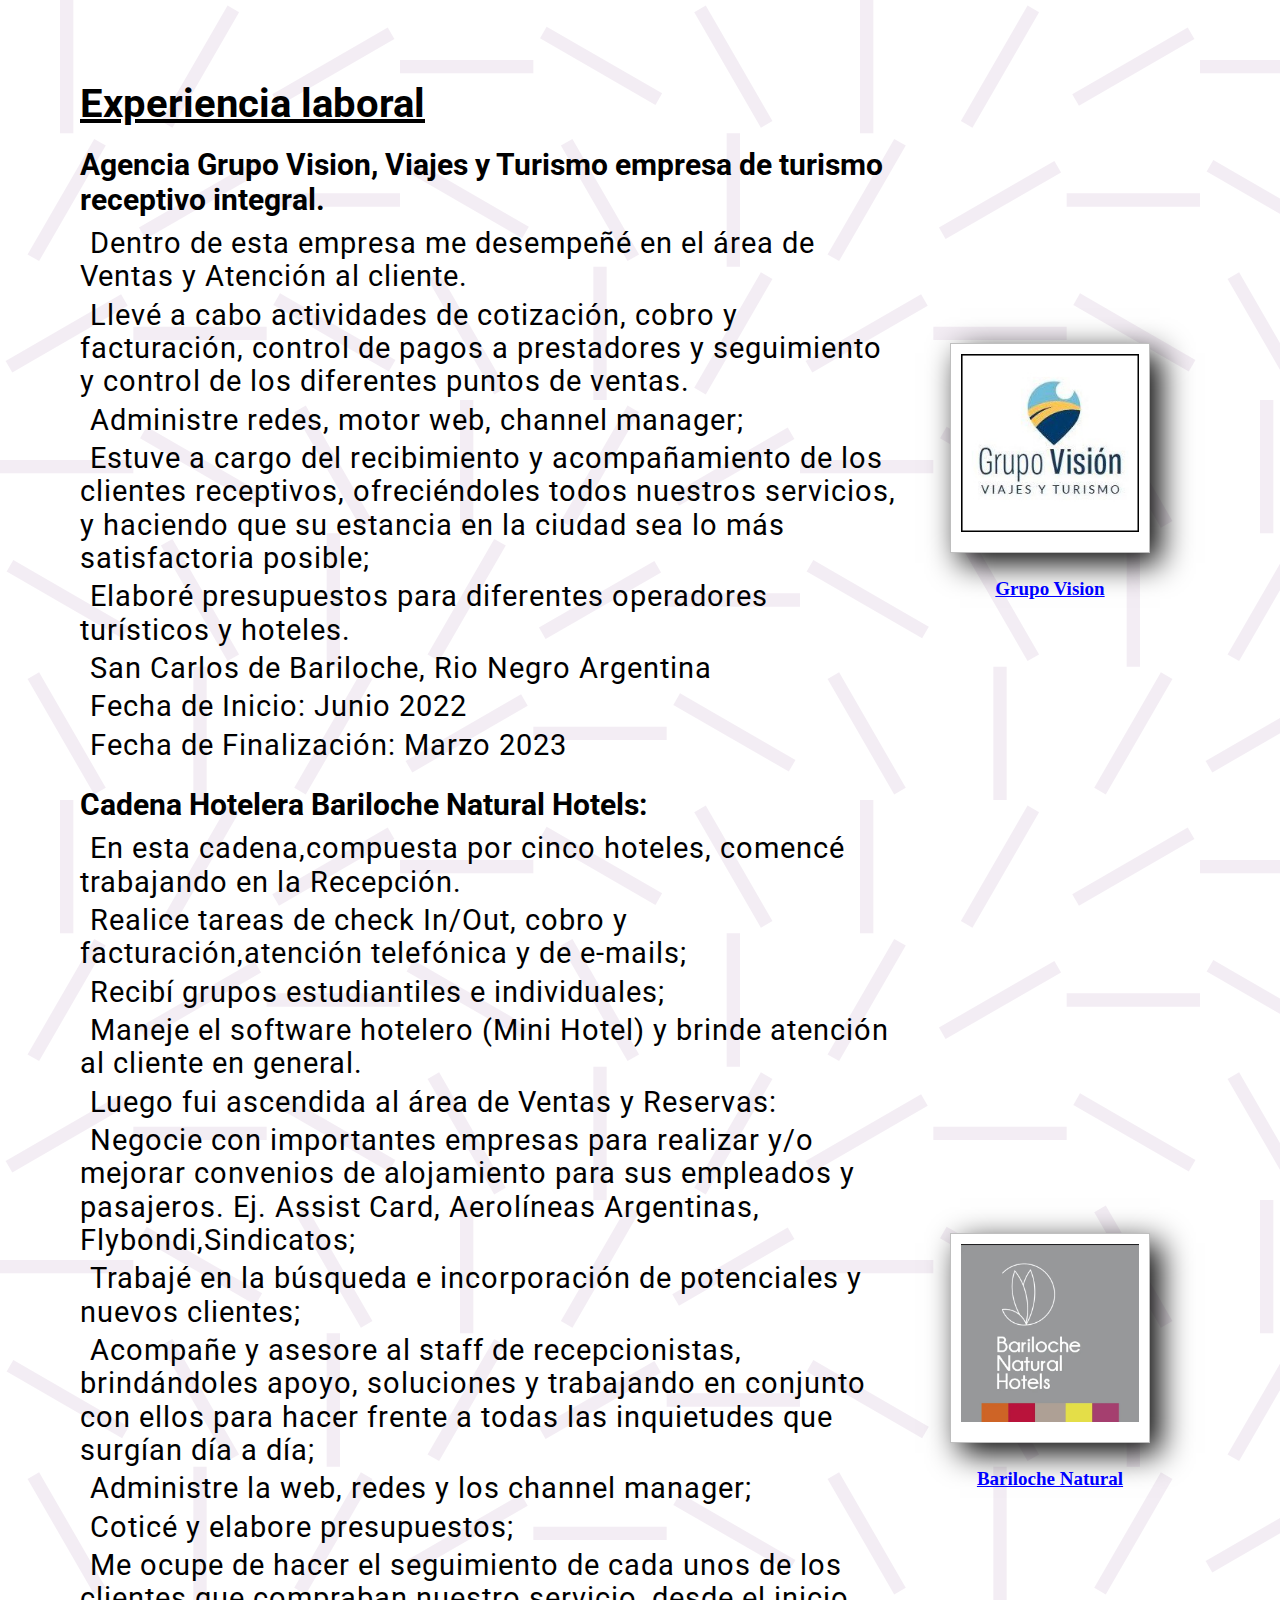
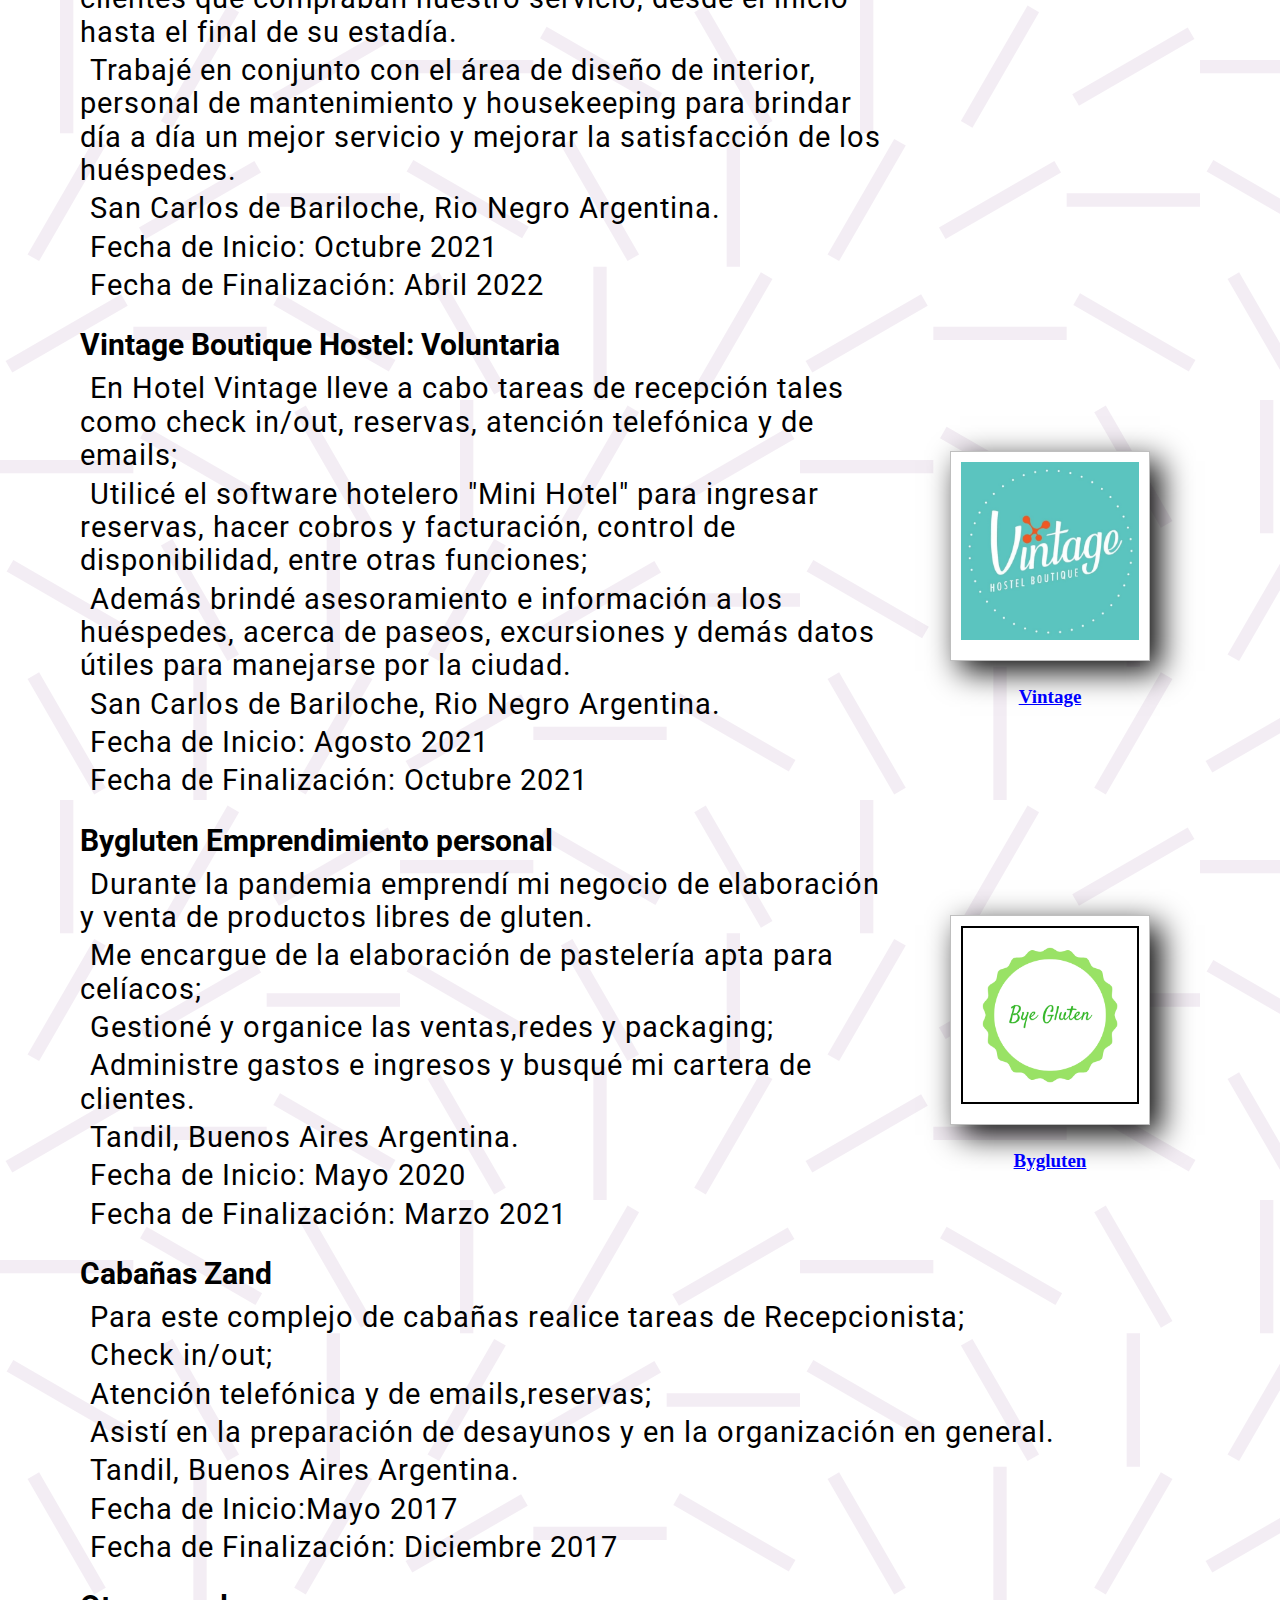
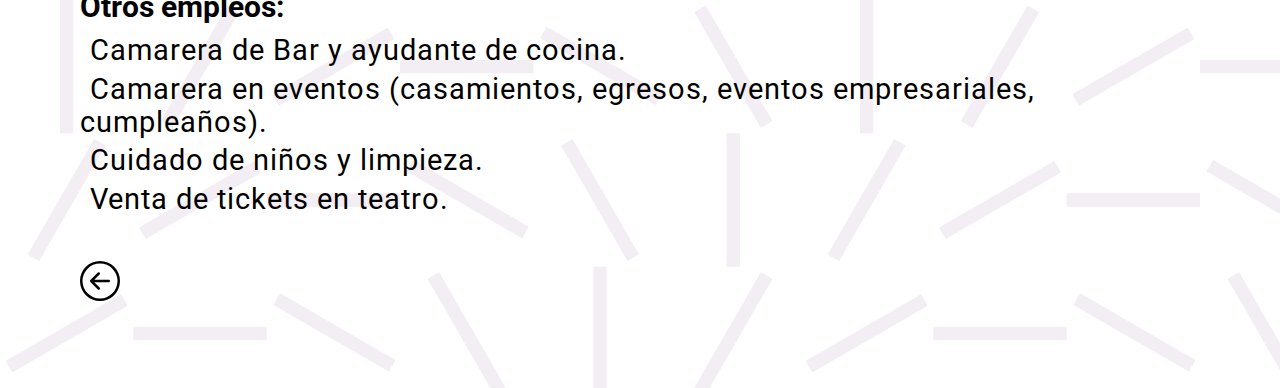
<file: Experiencia.html>
<!DOCTYPE html>
<html lang="en">

<head>
    <meta charset="UTF-8">
    <meta http-equiv="X-UA-Compatible" content="IE=edge">
    <meta name="viewport" content="width=device-width, initial-scale=1.0">
    <title>Sofia Mosqueda</title>
    <!-- Google Fonts -->
    <link rel="preconnect" href="https://fonts.googleapis.com">
    <link rel="preconnect" href="https://fonts.gstatic.com" crossorigin>
    <link href="https://fonts.googleapis.com/css2?family=Lobster+Two:ital@1&display=swap" rel="stylesheet">
    <link href="https://fonts.googleapis.com/css2?family=Roboto:wght@300&display=swap" rel="stylesheet">
    <!-- CSS -->
    <link rel="stylesheet" type="text/css" href="css/style.css" />
</head>

<body class="background">
    <!-- EXPERIENCIA -->
    <div>
        <h2>Experiencia laboral</h2>
        <div class="contenedor">
            <!-- TRABAJO -->
            <hgroup>
                <h3>Agencia Grupo Vision, Viajes y Turismo empresa de turismo receptivo integral.</h3>
                <p>Dentro de esta empresa me desempeñé en el área de Ventas y Atención al cliente.</p>
                <p>Llevé a cabo actividades de cotización, cobro y facturación, control de pagos a prestadores y
                    seguimiento
                    y
                    control de los diferentes puntos de ventas.</p>
                <p>Administre redes, motor web, channel manager;</p>
                <p>Estuve a cargo del recibimiento y acompañamiento de los clientes receptivos, ofreciéndoles todos
                    nuestros
                    servicios, y haciendo que su estancia en la ciudad sea lo más satisfactoria posible;</p>
                <p>Elaboré presupuestos para diferentes operadores turísticos y hoteles.</p>
                <p>San Carlos de Bariloche, Rio Negro Argentina</p>
                <p>Fecha de Inicio: Junio 2022</p>
                <p>Fecha de Finalización: Marzo 2023</p>
            </hgroup>
            <!-- ASIDE -->
            <aside class="polaroid">
                <figure>
                    <img src="img/grupo-vision.jpg" alt="image">
                    <figcaption><a href="https://www.grupovision.tur.ar/">Grupo Vision</a></figcaption>
                </figure>
            </aside>
        </div>
        <div class="contenedor">
            <!-- TRABAJO -->
            <hgroup>
                <h3>Cadena Hotelera Bariloche Natural Hotels:</h3>
                <p>En esta cadena,compuesta por cinco hoteles, comencé trabajando en la Recepción.</p>
                <p>Realice tareas de check In/Out, cobro y facturación,atención telefónica y de e-mails;</p>
                <p>Recibí grupos estudiantiles e individuales;</p>
                <p>Maneje el software hotelero (Mini Hotel) y brinde atención al cliente en general.</p>
                <p>Luego fui ascendida al área de Ventas y Reservas:</p>
                <p>Negocie con importantes empresas para realizar y/o mejorar convenios de alojamiento para sus
                    empleados y
                    pasajeros. Ej. Assist Card, Aerolíneas Argentinas, Flybondi,Sindicatos;</p>
                <p>Trabajé en la búsqueda e incorporación de potenciales y nuevos clientes;</p>
                <p>Acompañe y asesore al staff de recepcionistas, brindándoles apoyo, soluciones y trabajando en
                    conjunto
                    con ellos
                    para hacer frente a todas las inquietudes que surgían día a día;</p>
                <p>Administre la web, redes y los channel manager;</p>
                <p>Coticé y elabore presupuestos;</p>
                <p>Me ocupe de hacer el seguimiento de cada unos de los clientes que compraban nuestro servicio, desde
                    el
                    inicio
                    hasta el final de su estadía.</p>
                <p>Trabajé en conjunto con el área de diseño de interior, personal de mantenimiento y housekeeping para
                    brindar día
                    a día un mejor servicio y mejorar la satisfacción de los huéspedes.</p>
                <p>San Carlos de Bariloche, Rio Negro Argentina.</p>
                <p>Fecha de Inicio: Octubre 2021</p>
                <p>Fecha de Finalización: Abril 2022</p>
            </hgroup>
            <!-- ASIDE -->
            <aside class="polaroid">
                <figure>
                    <img src="img/bariloche-natural-hotels.jpg" alt="image">
                    <figcaption><a href="https://www.barilochenaturalhotels.com.ar/">Bariloche Natural</a></figcaption>
                </figure>
            </aside>
        </div>
        <div class="contenedor">
            <!-- TRABAJO -->
            <hgroup>
                <h3>Vintage Boutique Hostel: Voluntaria</h3>
                <p>En Hotel Vintage lleve a cabo tareas de recepción tales como check in/out, reservas, atención
                    telefónica
                    y de
                    emails;</p>
                <p>Utilicé el software hotelero "Mini Hotel" para ingresar reservas, hacer cobros y facturación, control
                    de
                    disponibilidad, entre otras funciones;</p>
                <p>Además brindé asesoramiento e información a los huéspedes, acerca de paseos, excursiones y demás
                    datos
                    útiles
                    para manejarse por la ciudad.</p>
                <p>San Carlos de Bariloche, Rio Negro Argentina.</p>
                <p>Fecha de Inicio: Agosto 2021</p>
                <p>Fecha de Finalización: Octubre 2021</p>
            </hgroup>
            <!-- ASIDE -->
            <aside class="polaroid">
                <figure>
                    <img src="img/vintage.jpg" alt="image">
                    <figcaption><a href="https://www.vintagehostel.com.ar/">Vintage</a></figcaption>
                </figure>
            </aside>
        </div>
        <div class="contenedor">
            <!-- TRABAJO -->
            <hgroup>
                <h3>Bygluten Emprendimiento personal</h3>
                <p>Durante la pandemia emprendí mi negocio de elaboración y venta de productos libres de gluten.</p>
                <p>Me encargue de la elaboración de pastelería apta para celíacos;</p>
                <p>Gestioné y organice las ventas,redes y packaging;</p>
                <p>Administre gastos e ingresos y busqué mi cartera de clientes.</p>
                <p>Tandil, Buenos Aires Argentina.</p>
                <p>Fecha de Inicio: Mayo 2020</p>
                <p>Fecha de Finalización: Marzo 2021</p>
            </hgroup>
            <!-- ASIDE -->
            <aside class="polaroid">
                <figure>
                    <img src="img/bye-gluten.png" alt="image">
                    <figcaption><a href="https://www.instagram.com/byeglutenn/">Bygluten</a></figcaption>
                </figure>
            </aside>
        </div>
        <!-- TRABAJO -->
        <hgroup>
            <h3>Cabañas Zand</h3>
            <p>Para este complejo de cabañas realice tareas de Recepcionista;</p>
            <p>Check in/out;</p>
            <p>Atención telefónica y de emails,reservas;</p>
            <p>Asistí en la preparación de desayunos y en la organización en general.</p>
            <p>Tandil, Buenos Aires Argentina.</p>
            <p>Fecha de Inicio:Mayo 2017</p>
            <p>Fecha de Finalización: Diciembre 2017</p>
        </hgroup>
        <!-- TRABAJO -->
        <hgroup>
            <h3>Otros empleos:</h3>
            <p>Camarera de Bar y ayudante de cocina.</p>
            <p>Camarera en eventos (casamientos, egresos, eventos empresariales, cumpleaños).</p>
            <p>Cuidado de niños y limpieza.</p>
            <p>Venta de tickets en teatro.</p>
        </hgroup>
    </div>
    <!-- BACK -->
    <div class="back">
        <a href="index.html">
            <i class="bi bi-arrow-left-circle">
                <svg xmlns="http://www.w3.org/2000/svg" width="40" height="40" fill="currentColor"
                    class="bi bi-arrow-left-circle" viewBox="0 0 16 16">
                    <path fill-rule="evenodd"
                        d="M1 8a7 7 0 1 0 14 0A7 7 0 0 0 1 8zm15 0A8 8 0 1 1 0 8a8 8 0 0 1 16 0zm-4.5-.5a.5.5 0 0 1 0 1H5.707l2.147 2.146a.5.5 0 0 1-.708.708l-3-3a.5.5 0 0 1 0-.708l3-3a.5.5 0 1 1 .708.708L5.707 7.5H11.5z" />
                </svg>
            </i>
        </a>
    </div>
</body>

</html>
</file>
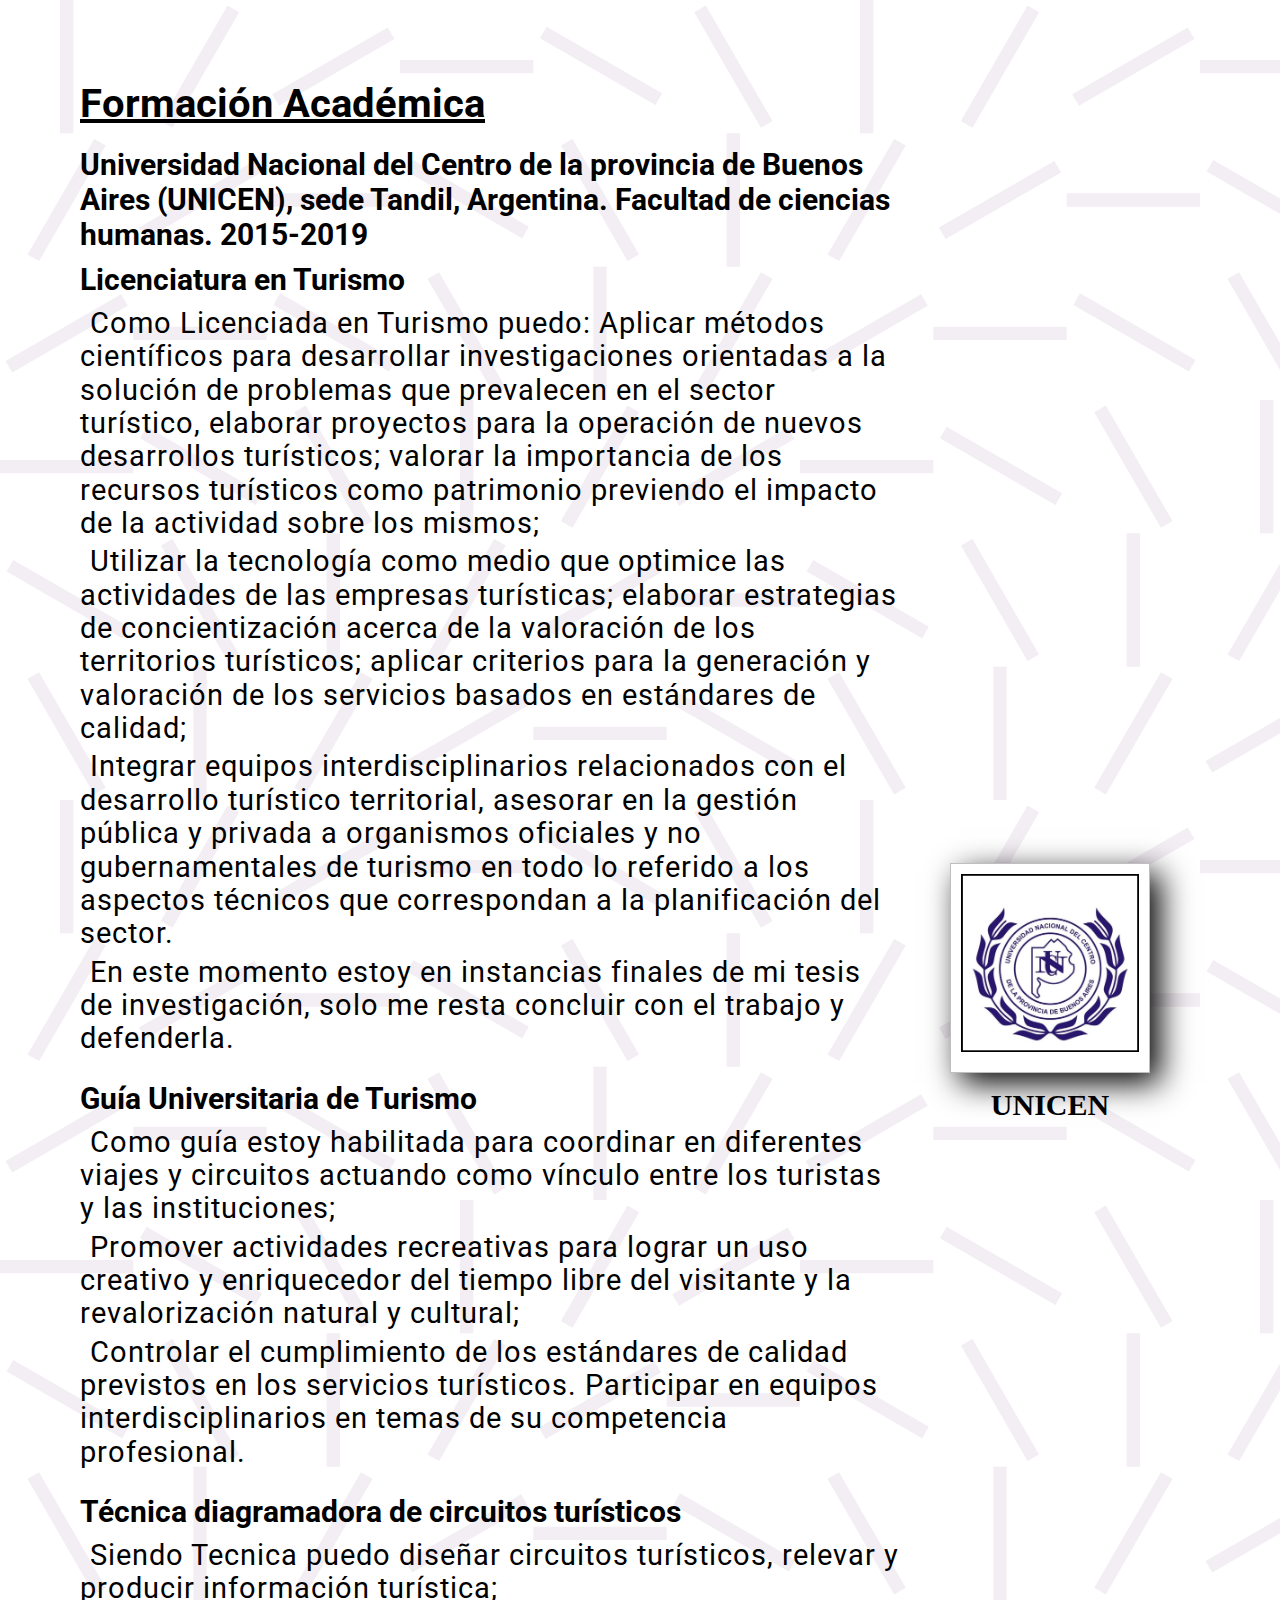
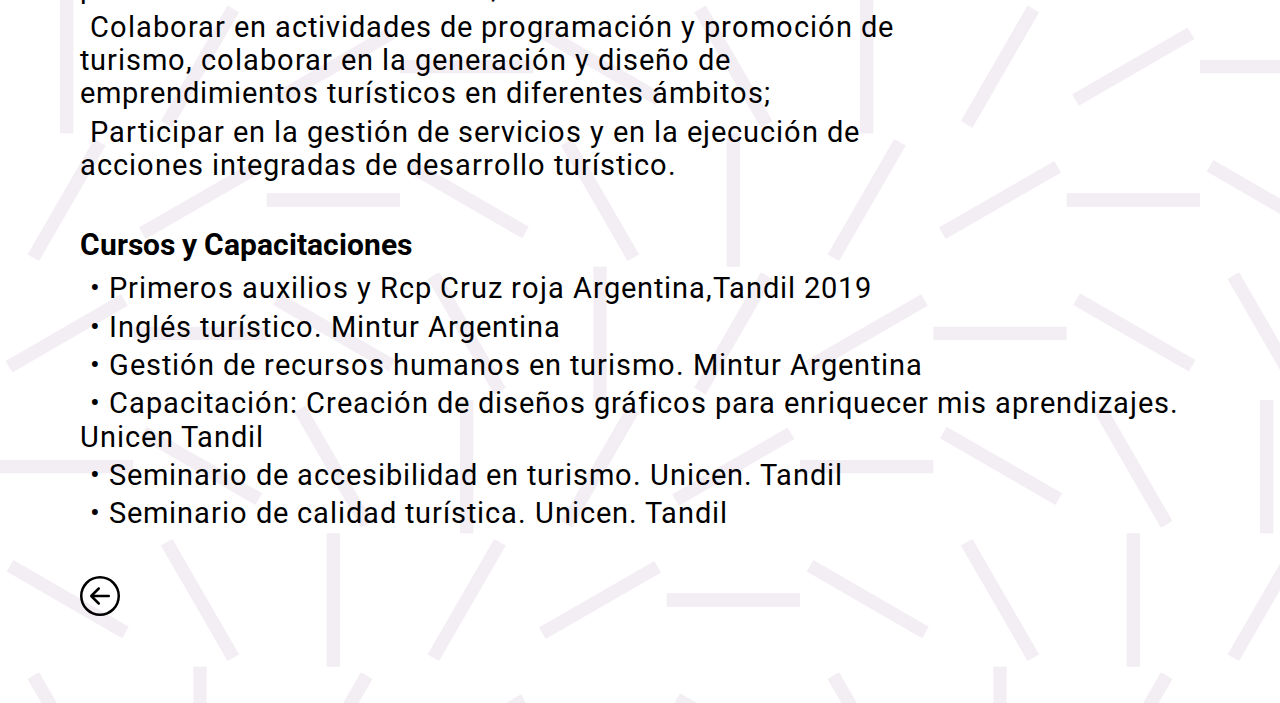
<file: Formacion.html>
<!DOCTYPE html>
<html lang="en">

<head>
    <meta charset="UTF-8">
    <meta http-equiv="X-UA-Compatible" content="IE=edge">
    <meta name="viewport" content="width=device-width, initial-scale=1.0">
    <title>Sofia Mosqueda</title>
    <!-- Google Fonts -->
    <link rel="preconnect" href="https://fonts.googleapis.com">
    <link rel="preconnect" href="https://fonts.gstatic.com" crossorigin>
    <link href="https://fonts.googleapis.com/css2?family=Lobster+Two:ital@1&display=swap" rel="stylesheet">
    <link href="https://fonts.googleapis.com/css2?family=Roboto:wght@300&display=swap" rel="stylesheet">
    <!-- CSS -->
    <link rel="stylesheet" type="text/css" href="css/style.css" />
</head>

<body class="background">
    <!-- FORMACION -->
    <div>
        <h2>Formación Académica</h2>
        <div class="contenedor">
            <!-- UNICEN -->
            <hgroup>
                <h3>Universidad Nacional del Centro de la provincia de Buenos Aires (UNICEN), sede Tandil, Argentina.
                    Facultad
                    de ciencias humanas. 2015-2019</h3>
                <!-- Licenciatura en Turismo -->
                <hgroup>
                    <h3>Licenciatura en Turismo</h3>
                    <p>Como Licenciada en Turismo puedo: Aplicar métodos científicos para desarrollar investigaciones
                        orientadas a la solución de problemas que prevalecen en el sector turístico, elaborar proyectos
                        para
                        la operación de nuevos desarrollos turísticos; valorar la importancia de los recursos turísticos
                        como patrimonio previendo el impacto de la actividad sobre los mismos;</p>
                    <p>Utilizar la tecnología como medio que optimice las actividades de las empresas turísticas;
                        elaborar
                        estrategias de concientización acerca de la valoración de los territorios turísticos; aplicar
                        criterios para la generación y valoración de los servicios basados en estándares de calidad;</p>
                    <p>Integrar equipos interdisciplinarios relacionados con el desarrollo turístico territorial,
                        asesorar
                        en la gestión pública y privada a organismos oficiales y no gubernamentales de turismo en todo
                        lo
                        referido a los aspectos técnicos que correspondan a la planificación del sector.</p>
                    <p>En este momento estoy en instancias finales de mi tesis de investigación, solo me resta concluir
                        con
                        el trabajo y defenderla.</p>
                </hgroup>
                <!-- Guía Universitaria de Turismo -->
                <hgroup>
                    <h3>Guía Universitaria de Turismo</h3>
                    <p>Como guía estoy habilitada para coordinar en diferentes viajes y circuitos actuando como vínculo
                        entre los turistas y las instituciones;</p>
                    <p>Promover actividades recreativas para lograr un uso creativo y enriquecedor del tiempo libre del
                        visitante y la revalorización natural y cultural;</p>
                    <p> Controlar el cumplimiento de los estándares de calidad previstos en los servicios turísticos.
                        Participar en equipos interdisciplinarios en temas de su competencia profesional.</p>
                </hgroup>
                <!-- Técnica diagramadora de circuitos turísticos -->
                <hgroup>
                    <h3>Técnica diagramadora de circuitos turísticos</h3>
                    <p>Siendo Tecnica puedo diseñar circuitos turísticos, relevar y producir información turística;</p>
                    <p>Colaborar en actividades de programación y promoción de turismo, colaborar en la generación y
                        diseño
                        de emprendimientos turísticos en diferentes ámbitos;</p>
                    <p>Participar en la gestión de servicios y en la ejecución de acciones integradas de desarrollo
                        turístico.</p>
                </hgroup>
            </hgroup>
            <!-- ASIDE -->
            <aside class="polaroid">
                <figure>
                    <img class="zoom" src="img/unicen.jpg" alt="image">
                    <figcaption>UNICEN</figcaption>
                </figure>
            </aside>
        </div>
        <hgroup>
            <h3>Cursos y Capacitaciones</h3>
            <p>• Primeros auxilios y Rcp Cruz roja Argentina,Tandil 2019</p>
            <p>• Inglés turístico. Mintur Argentina</p>
            <p>• Gestión de recursos humanos en turismo. Mintur Argentina</p>
            <p>• Capacitación: Creación de diseños gráficos para enriquecer mis aprendizajes. Unicen Tandil</p>
            <p>• Seminario de accesibilidad en turismo. Unicen. Tandil</p>
            <p>• Seminario de calidad turística. Unicen. Tandil</p>
        </hgroup>
    </div>
    <!-- BACK -->
    <div class="back">
        <a href="index.html">
            <i class="bi bi-arrow-left-circle">
                <svg xmlns="http://www.w3.org/2000/svg" width="40" height="40" fill="currentColor"
                    class="bi bi-arrow-left-circle" viewBox="0 0 16 16">
                    <path fill-rule="evenodd"
                        d="M1 8a7 7 0 1 0 14 0A7 7 0 0 0 1 8zm15 0A8 8 0 1 1 0 8a8 8 0 0 1 16 0zm-4.5-.5a.5.5 0 0 1 0 1H5.707l2.147 2.146a.5.5 0 0 1-.708.708l-3-3a.5.5 0 0 1 0-.708l3-3a.5.5 0 1 1 .708.708L5.707 7.5H11.5z" />
                </svg>
            </i>
        </a>
    </div>
</body>

</html>
</file>
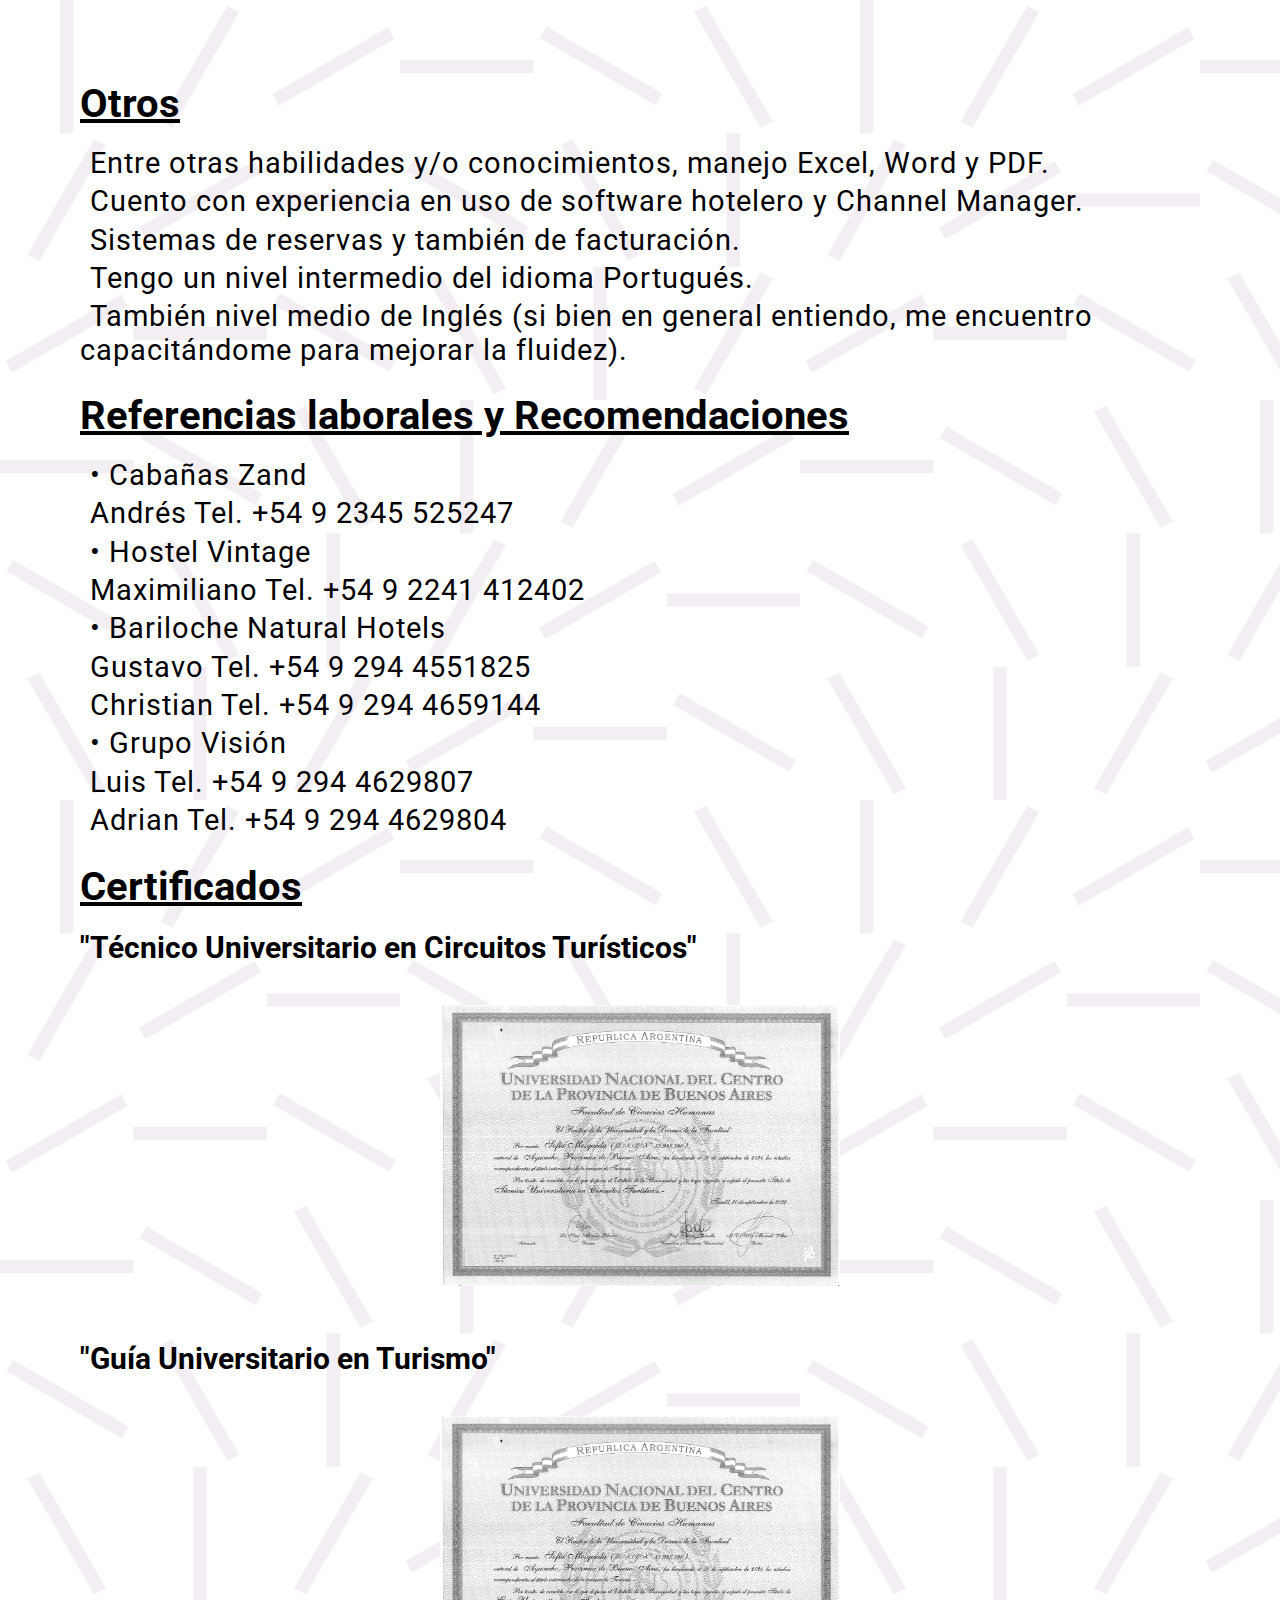
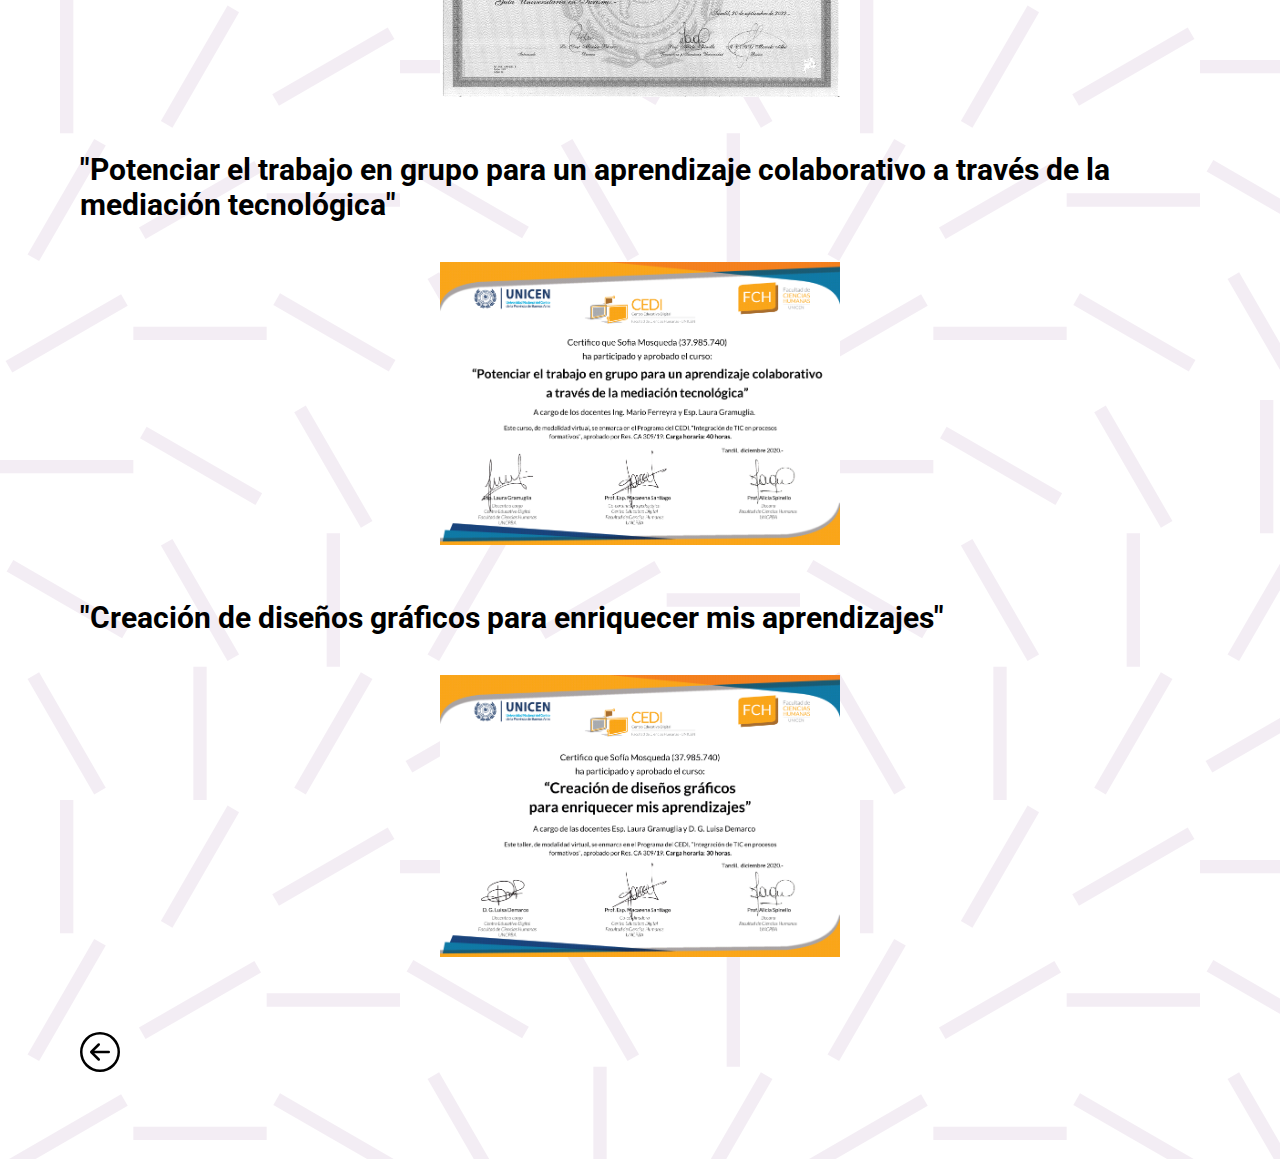
<file: Otros.html>
<!DOCTYPE html>
<html lang="en">

<head>
    <meta charset="UTF-8">
    <meta http-equiv="X-UA-Compatible" content="IE=edge">
    <meta name="viewport" content="width=device-width, initial-scale=1.0">
    <title>Sofia Mosqueda</title>
    <!-- Google Fonts -->
    <link rel="preconnect" href="https://fonts.googleapis.com">
    <link rel="preconnect" href="https://fonts.gstatic.com" crossorigin>
    <link href="https://fonts.googleapis.com/css2?family=Lobster+Two:ital@1&display=swap" rel="stylesheet">
    <link href="https://fonts.googleapis.com/css2?family=Roboto:wght@300&display=swap" rel="stylesheet">
    <!-- CSS -->
    <link rel="stylesheet" type="text/css" href="css/style.css" />
</head>

<body class="background">
    <!-- OTROS -->
    <div>
        <!-- OTROS -->
        <h2>Otros</h2>
        <hgroup>
            <p>Entre otras habilidades y/o conocimientos, manejo Excel, Word y PDF.</p>
            <p>Cuento con experiencia en uso de software hotelero y Channel Manager.</p>
            <p>Sistemas de reservas y también de facturación.</p>
            <p>Tengo un nivel intermedio del idioma Portugués.</p>
            <p>También nivel medio de Inglés (si bien en general entiendo, me encuentro capacitándome para mejorar la
                fluidez).</p>
        </hgroup>
        <!-- REFERENCIAS LABORALES Y RECOMENDACIONES -->
        <h2>Referencias laborales y Recomendaciones</h2>
        <hgroup>
            <p>• Cabañas Zand</p>
            <p>Andrés Tel. +54 9 2345 525247</p>
            <p>• Hostel Vintage</p>
            <p>Maximiliano Tel. +54 9 2241 412402</p>
            <p>• Bariloche Natural Hotels</p>
            <p>Gustavo Tel. +54 9 294 4551825</p>
            <p>Christian Tel. +54 9 294 4659144</p>
            <p>• Grupo Visión</p>
            <p>Luis Tel. +54 9 294 4629807</p>
            <p>Adrian Tel. +54 9 294 4629804</p>
        </hgroup>
        <!-- CERTIFICADOS -->
        <h2>Certificados</h2>
        <hgroup>
            <h3>"Técnico Universitario en Circuitos Turísticos"</h3>
            <div class="certificados">
                <figure>
                    <img class="zoom" src="img/titulo-téc-1.png" alt="image">
                </figure>
                <!-- CERTIFICADOS 
                <figure>
                    <img class="zoom" src="img/titulo-téc-2.jpg" alt="image">
                </figure> -->
            </div>
        </hgroup>
        <hgroup>
            <h3>"Guía Universitario en Turismo"</h3>
            <div class="certificados">
                <figure>
                    <img class="zoom" src="img/titulo-guía-1.png" alt="image">
                </figure>
                <!-- CERTIFICADOS 
                <figure>
                    <img class="zoom" src="img/titulo-guía-2.jpg" alt="image">
                </figure> -->
            </div>
        </hgroup>
        <hgroup>
            <h3>"Potenciar el trabajo en grupo para un aprendizaje colaborativo a través de la mediación
                tecnológica"</h3>
            <div class="certificados">
                <figure>
                    <img class="zoom" src="img/Certificado-001.png" alt="image">
                </figure>
            </div>
        </hgroup>
        <hgroup>
            <h3>"Creación de diseños gráficos para enriquecer mis aprendizajes"</h3>
            <div class="certificados">
                <figure>
                    <img class="zoom" src="img/Certificado-002.png" alt="image">
                </figure>
            </div>
        </hgroup>
    </div>
    <!-- BACK -->
    <div class="back">
        <a href="index.html">
            <i class="bi bi-arrow-left-circle">
                <svg xmlns="http://www.w3.org/2000/svg" width="40" height="40" fill="currentColor"
                    class="bi bi-arrow-left-circle" viewBox="0 0 16 16">
                    <path fill-rule="evenodd"
                        d="M1 8a7 7 0 1 0 14 0A7 7 0 0 0 1 8zm15 0A8 8 0 1 1 0 8a8 8 0 0 1 16 0zm-4.5-.5a.5.5 0 0 1 0 1H5.707l2.147 2.146a.5.5 0 0 1-.708.708l-3-3a.5.5 0 0 1 0-.708l3-3a.5.5 0 1 1 .708.708L5.707 7.5H11.5z" />
                </svg>
            </i>
        </a>
    </div>
</body>

</html>
</file>
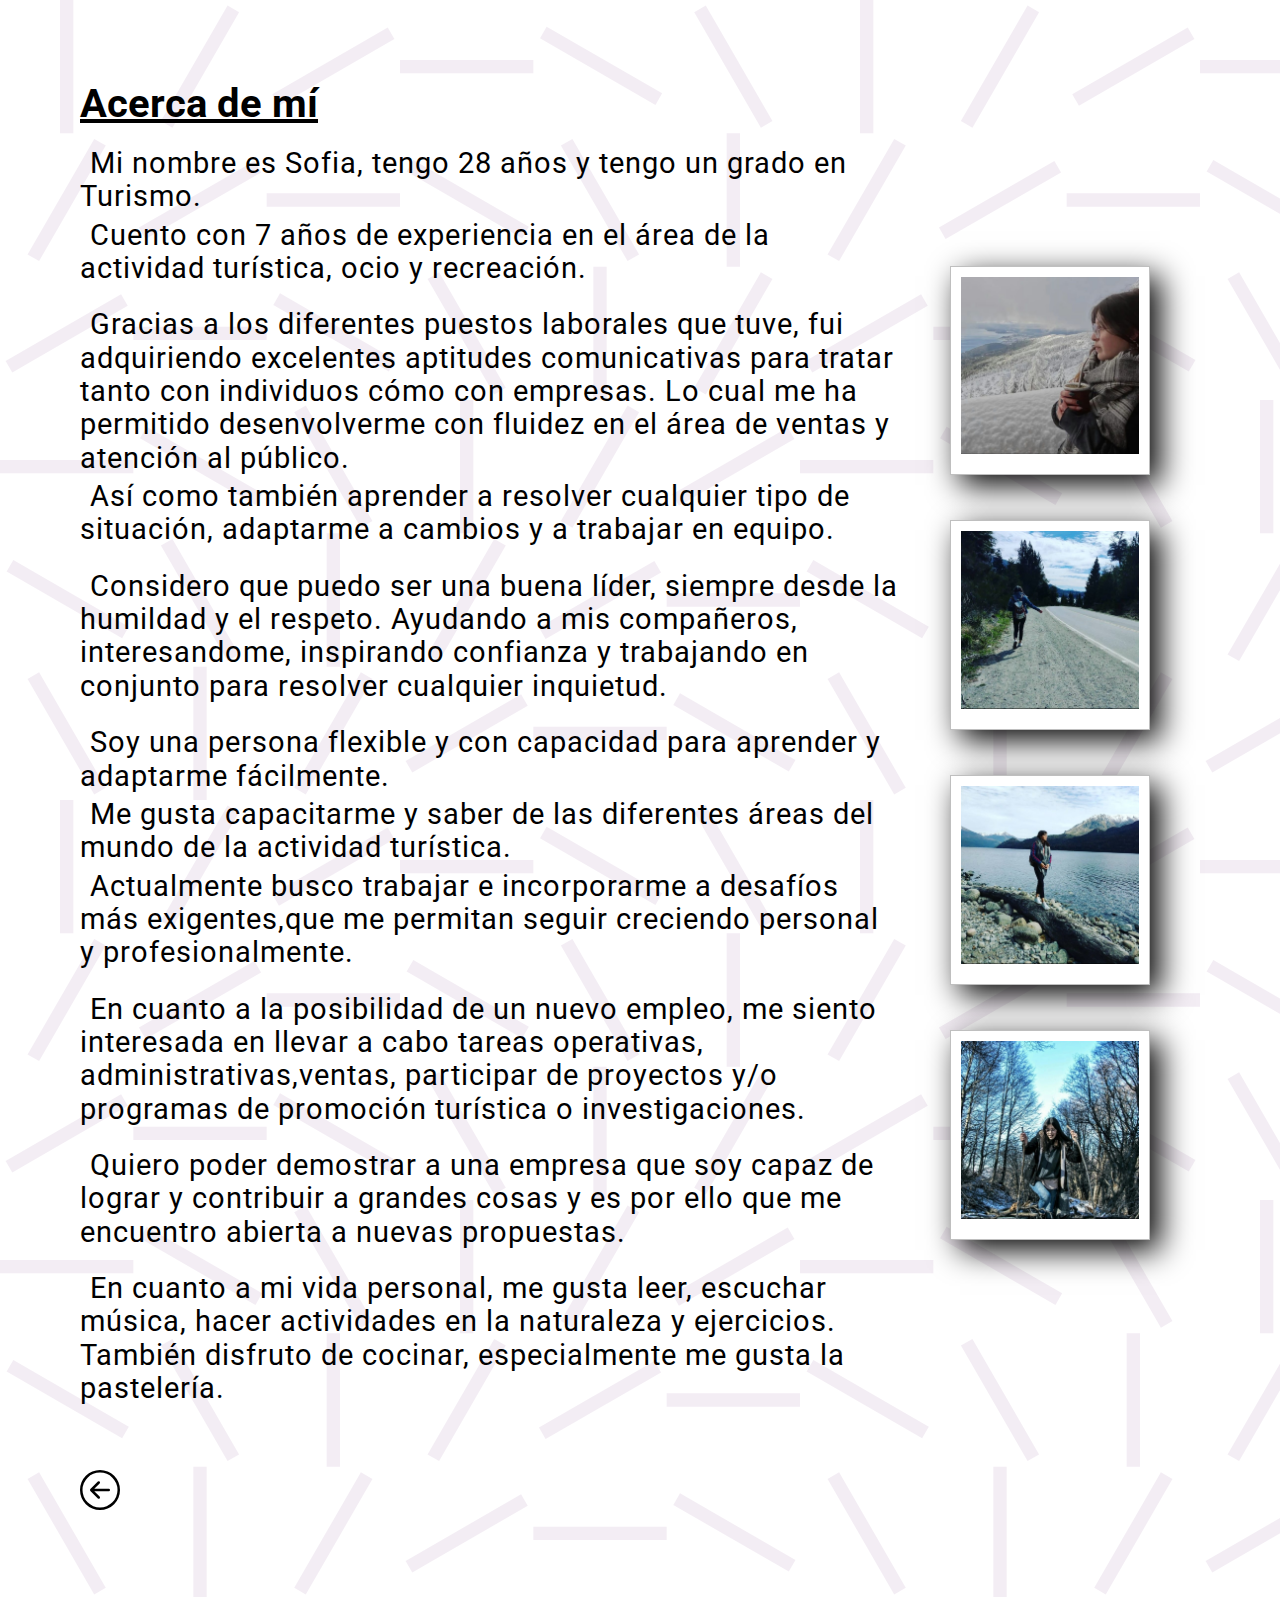
<file: Sofia.html>
<!DOCTYPE html>
<html lang="en">

<head>
    <meta charset="UTF-8">
    <meta http-equiv="X-UA-Compatible" content="IE=edge">
    <meta name="viewport" content="width=device-width, initial-scale=1.0">
    <title>Sofia Mosqueda</title>
    <!-- Google Fonts -->
    <link rel="preconnect" href="https://fonts.googleapis.com">
    <link rel="preconnect" href="https://fonts.gstatic.com" crossorigin>
    <link href="https://fonts.googleapis.com/css2?family=Lobster+Two:ital@1&display=swap" rel="stylesheet">
    <link href="https://fonts.googleapis.com/css2?family=Roboto:wght@300&display=swap" rel="stylesheet">
    <!-- CSS -->
    <link rel="stylesheet" type="text/css" href="css/style.css" />
</head>

<body class="background">
    <!-- CONTENEDOR -->
    <div class="contenedor">
        <!-- ACERCA DE MI -->
        <div>
            <h2>Acerca de mí</h2>
            <hgroup>
                <p>Mi nombre es Sofia, tengo 28 años y tengo un grado en Turismo.</p>
                <p>Cuento con 7 años de experiencia en el área de la actividad turística, ocio y recreación.</p>
                <br>
                <p>Gracias a los diferentes puestos laborales que tuve, fui adquiriendo excelentes aptitudes
                    comunicativas para tratar tanto con individuos cómo con empresas. Lo cual me ha permitido
                    desenvolverme con fluidez en el área de ventas y atención al público.</p>
                <p>Así como también aprender a resolver cualquier tipo de situación, adaptarme a cambios y a
                    trabajar en
                    equipo.</p>
                <br>
                <p>Considero que puedo ser una buena líder, siempre desde la humildad y el respeto. Ayudando a mis
                    compañeros,
                    interesandome, inspirando confianza y trabajando en conjunto para resolver cualquier inquietud.
                </p>
                <br>
                <p>Soy una persona flexible y con capacidad para aprender y adaptarme fácilmente.</p>
                <p>Me gusta capacitarme y saber de las diferentes áreas del mundo de la actividad turística.</p>
                <p>Actualmente busco trabajar e incorporarme a desafíos más exigentes,que me permitan seguir creciendo
                    personal y profesionalmente.</p>
                <br>
                <p>En cuanto a la posibilidad de un nuevo empleo, me siento interesada en llevar a cabo tareas
                    operativas, administrativas,ventas, participar de proyectos y/o programas de promoción turística o
                    investigaciones.</p>
                <br>
                <p>Quiero poder demostrar a una empresa que soy capaz de lograr y contribuir a grandes cosas y es
                    por
                    ello
                    que me
                    encuentro
                    abierta a nuevas propuestas.</p>
                <br>
                <p>En cuanto a mi vida personal, me gusta leer, escuchar música, hacer actividades en la naturaleza y
                    ejercicios. También disfruto de cocinar, especialmente me gusta la pastelería.</p>
            </hgroup>
        </div>
        <!-- ASIDE -->
        <aside class="polaroid">
            <figure>
                <img class="zoom" src="img/sofi-001.jpg" alt="image">
            </figure>
            <figure>
                <img class="zoom" src="img/sofi-002.jpg" alt="image">
            </figure>
            <figure>
                <img class="zoom" src="img/sofi-003.jpg" alt="image">
            </figure>
            <figure>
                <img class="zoom" src="img/sofi-005.jpg" alt="image">
            </figure>
        </aside>
    </div>
    <!-- BACK -->
    <div class="back">
        <a href="index.html">
            <i class="bi bi-arrow-left-circle">
                <svg xmlns="http://www.w3.org/2000/svg" width="40" height="40" fill="currentColor"
                    class="bi bi-arrow-left-circle" viewBox="0 0 16 16">
                    <path fill-rule="evenodd"
                        d="M1 8a7 7 0 1 0 14 0A7 7 0 0 0 1 8zm15 0A8 8 0 1 1 0 8a8 8 0 0 1 16 0zm-4.5-.5a.5.5 0 0 1 0 1H5.707l2.147 2.146a.5.5 0 0 1-.708.708l-3-3a.5.5 0 0 1 0-.708l3-3a.5.5 0 1 1 .708.708L5.707 7.5H11.5z" />
                </svg>
            </i>
        </a>
    </div>
</body>

</html>
</file>
<file: css/style.css>
* {
    margin: 0;
    padding: 0;
    color: black;
    box-sizing: border-box;
}

body {
    font-family: 'Microsoft Yi Baiti';
    background-color: white;
}

body.background {
    background-image: url("data:image/svg+xml,%3Csvg width='400' height='400' viewBox='0 0 120 120' xmlns='http://www.w3.org/2000/svg'%3E%3Cpath d='M9 0h2v20H9V0zm25.134.84l1.732 1-10 17.32-1.732-1 10-17.32zm-20 20l1.732 1-10 17.32-1.732-1 10-17.32zM58.16 4.134l1 1.732-17.32 10-1-1.732 17.32-10zm-40 40l1 1.732-17.32 10-1-1.732 17.32-10zM80 9v2H60V9h20zM20 69v2H0v-2h20zm79.32-55l-1 1.732-17.32-10L82 4l17.32 10zm-80 80l-1 1.732-17.32-10L2 84l17.32 10zm96.546-75.84l-1.732 1-10-17.32 1.732-1 10 17.32zm-100 100l-1.732 1-10-17.32 1.732-1 10 17.32zM38.16 24.134l1 1.732-17.32 10-1-1.732 17.32-10zM60 29v2H40v-2h20zm19.32 5l-1 1.732-17.32-10L62 24l17.32 10zm16.546 4.16l-1.732 1-10-17.32 1.732-1 10 17.32zM111 40h-2V20h2v20zm3.134.84l1.732 1-10 17.32-1.732-1 10-17.32zM40 49v2H20v-2h20zm19.32 5l-1 1.732-17.32-10L42 44l17.32 10zm16.546 4.16l-1.732 1-10-17.32 1.732-1 10 17.32zM91 60h-2V40h2v20zm3.134.84l1.732 1-10 17.32-1.732-1 10-17.32zm24.026 3.294l1 1.732-17.32 10-1-1.732 17.32-10zM39.32 74l-1 1.732-17.32-10L22 64l17.32 10zm16.546 4.16l-1.732 1-10-17.32 1.732-1 10 17.32zM71 80h-2V60h2v20zm3.134.84l1.732 1-10 17.32-1.732-1 10-17.32zm24.026 3.294l1 1.732-17.32 10-1-1.732 17.32-10zM120 89v2h-20v-2h20zm-84.134 9.16l-1.732 1-10-17.32 1.732-1 10 17.32zM51 100h-2V80h2v20zm3.134.84l1.732 1-10 17.32-1.732-1 10-17.32zm24.026 3.294l1 1.732-17.32 10-1-1.732 17.32-10zM100 109v2H80v-2h20zm19.32 5l-1 1.732-17.32-10 1-1.732 17.32 10zM31 120h-2v-20h2v20z' fill='%23904e95' fill-opacity='0.1' fill-rule='evenodd'/%3E%3C/svg%3E");
    margin: 20px;
}

h1, h2, h3, h4, p {
    font-family: Arial, Helvetica, sans-serif;
}

h2, h3, h4, p {
    font-family: 'Roboto', sans-serif;
    text-align: left;
}

h2 {
    font-size: 24px;
    font-weight: bold;
    text-decoration: underline;
    margin-bottom: 20px;
}

h3 {
    font-size: 19px;
    font-weight: bold;
    padding-bottom: 10px;
}

p {
    font-size: 18px;
    text-indent: 10px;
    letter-spacing: 1px;
    line-height: 1.15;
    padding-bottom: 5px;
}

a {
    text-decoration: none;
    font-size: 18px;
    cursor: pointer;
    color: white;
}

a:hover {
    text-decoration: none;
    color: white;
}

div {
    width: 100%;
}

hgroup {
    width: 100%;
    margin-bottom: 20px;
}

.header {
    background: linear-gradient(60deg, #904e95 0%, #00acc1 100%);
    position: relative;
}

.header-content {
    flex-direction: column;
    justify-content: center;
    align-items: center;
    padding: 20px;
}

.flex {
    display: flex;
}

.waves {
    width: 100%;
    height: 40px;
    position: relative;
    margin-bottom: -7px;
    /* Safari gap */
    min-height: 40px;
    max-height: 150px;
}

.footer {
    background-color: white;
    position: relative;
}

footer {
    display: flex;
    width: 100%;
    flex-direction: column;
    justify-content: center;
    align-items: center;
    padding: 20px;
}

.contenedor {
    display: flex;
    width: 100%;
    flex-direction: column;
    justify-content: center;
    align-items: center;
}

header {
    width: 100%;
    height: auto;
    text-align: center;
    padding: 5px;
    margin-inline: 20px;
}

h1 {
    font-family: 'Lobster Two', cursive;
    font-size: 50px;
    letter-spacing: 4px;
    font-weight: bold;
    text-align: center;
    text-shadow: 1px 2px grey;
    color: white;
}

h4 {
    font-size: 24px;
    text-align: center;
    padding-top: 10px;
    padding-bottom: 10px;
    text-shadow: 1px 2px grey;
    color: white;
}

header a {
    color: black;
}

nav {
    max-width: 400px;
    margin: 20px;
    margin-bottom: 0px;
}

nav.navegacion {
    display: flex;
    width: 100%;
    flex-direction: column;
    text-align: center;
    align-items: center;
}

.redes {
    width: 100%;
    display: flex;
    flex-direction: column;
    margin: 20px;
}

.redes a {
    font-size: 18px;
    font-weight: bold;
    padding: 10px 15px;
    color: black;
}

.redes a:hover {
    color: black;
    text-decoration: underline;
}

button {
    width: 100%;
    max-width: 360px;
    max-height: 80px;
    padding: 10px 15px;
    margin-bottom: 25px;
    border-radius: 20px;
    border: 2px solid #bfbfbf;
    background-color: rgb(144, 78, 149, 0.8);
}

button a {
    font-size: 24px;
}

button:hover {
    background-color: #904e95;
}

figure {
    font-size: 19px;
    font-weight: bold;
    padding: 10px 15px;
    color: black;
    text-align: center;
}

figcaption a {
    font-size: 19px;
    font-weight: bold;
    padding: 10px 15px;
    color: blue;
    text-decoration: underline;
    text-align: center;
}

figcaption a:hover {
    color: blue;
    text-decoration: underline;
}

img {
    width: 100%;
    height: auto;
}

aside.polaroid {
    display: flex;
    width: 100%;
    flex-direction: column;
    align-items: center;
    justify-content: center;
    max-width: 300px;
}

div.certificados {
    display: flex;
    width: 100%;
    flex-direction: column;
    align-items: center;
    margin-top: 20px;
}

aside.polaroid img {
    max-width: 150px;
    max-height: auto;
    padding: 10px;
    padding-bottom: 20px;
    margin: 10px;
    background-color: white;
    border: 1px solid #bfbfbf;
    box-shadow: 10px 10px 30px black;
}

div.certificados img {
    max-width: 200px;
    max-height: auto;
    margin-bottom: 20px;
    margin-inline: 20px;
}

.zoom {
    transition: transform .2s;
}

aside.polaroid img.zoom:hover {
    transform: scale(2);
}

div.certificados img.zoom:hover {
    transform: scale(2);
}

.back {
    margin-top: 40px;
}

.develop {
    width: 100%;
    max-width: 400px;
    text-align: center;
    margin: 20px;
}

.develop a {
    font-size: 18px;
    font-weight: bold;
    padding: 10px 15px;
    color: black;
}

.develop a:hover {
    color: black;
    text-decoration: underline;
}

@media (min-width: 800px) and (orientation: landscape) {

    body.background {
        background-image: url("data:image/svg+xml,%3Csvg width='800' height='800' viewBox='0 0 120 120' xmlns='http://www.w3.org/2000/svg'%3E%3Cpath d='M9 0h2v20H9V0zm25.134.84l1.732 1-10 17.32-1.732-1 10-17.32zm-20 20l1.732 1-10 17.32-1.732-1 10-17.32zM58.16 4.134l1 1.732-17.32 10-1-1.732 17.32-10zm-40 40l1 1.732-17.32 10-1-1.732 17.32-10zM80 9v2H60V9h20zM20 69v2H0v-2h20zm79.32-55l-1 1.732-17.32-10L82 4l17.32 10zm-80 80l-1 1.732-17.32-10L2 84l17.32 10zm96.546-75.84l-1.732 1-10-17.32 1.732-1 10 17.32zm-100 100l-1.732 1-10-17.32 1.732-1 10 17.32zM38.16 24.134l1 1.732-17.32 10-1-1.732 17.32-10zM60 29v2H40v-2h20zm19.32 5l-1 1.732-17.32-10L62 24l17.32 10zm16.546 4.16l-1.732 1-10-17.32 1.732-1 10 17.32zM111 40h-2V20h2v20zm3.134.84l1.732 1-10 17.32-1.732-1 10-17.32zM40 49v2H20v-2h20zm19.32 5l-1 1.732-17.32-10L42 44l17.32 10zm16.546 4.16l-1.732 1-10-17.32 1.732-1 10 17.32zM91 60h-2V40h2v20zm3.134.84l1.732 1-10 17.32-1.732-1 10-17.32zm24.026 3.294l1 1.732-17.32 10-1-1.732 17.32-10zM39.32 74l-1 1.732-17.32-10L22 64l17.32 10zm16.546 4.16l-1.732 1-10-17.32 1.732-1 10 17.32zM71 80h-2V60h2v20zm3.134.84l1.732 1-10 17.32-1.732-1 10-17.32zm24.026 3.294l1 1.732-17.32 10-1-1.732 17.32-10zM120 89v2h-20v-2h20zm-84.134 9.16l-1.732 1-10-17.32 1.732-1 10 17.32zM51 100h-2V80h2v20zm3.134.84l1.732 1-10 17.32-1.732-1 10-17.32zm24.026 3.294l1 1.732-17.32 10-1-1.732 17.32-10zM100 109v2H80v-2h20zm19.32 5l-1 1.732-17.32-10 1-1.732 17.32 10zM31 120h-2v-20h2v20z' fill='%23904e95' fill-opacity='0.1' fill-rule='evenodd'/%3E%3C/svg%3E");
    }

    .waves {
        height: 15vh;
        min-height: 100px;
    }

    .footer {
        height: 20vh;
    }

    .contenedor, .header-content, footer {
        flex-direction: row;
    }

    nav {
        max-width: 800px;
    }

    footer {
        position: fixed;
        width: 100%;
        bottom: 0;
    }

    .redes {
        flex-direction: row;
        justify-content: center;
    }

    aside.polaroid {
        justify-content: center;
    }

    div.certificados {
        flex-direction: row;
        margin-bottom: none;
        justify-content: center;
    }
}

@media (min-height: 700px) and (orientation: landscape) {

    body.background {
        margin: 40px;
    }

    .header-content {
        padding: 40px;
    }

    footer {
        padding: 40px;
    }

    h1 {
        font-size: 60px;
    }

    h2, h4 {
        font-size: 30px;
    }

    h3, figcaption {
        font-size: 25px;
    }

    p, a {
        font-size: 24px;
    }

    button a {
        font-size: 30px;
    }

    button {
        max-width: 400px;
    }

    div.certificados img {
        max-width: 300px;
    }

    aside.polaroid img {
        max-width: 200px;
    }
}

@media (min-height: 900px) and (orientation: landscape) {

    body.background {
        margin: 80px;
    }

    .header-content {
        padding: 80px;
    }

    footer {
        padding: 80px;
    }

    h1 {
        font-size: 80px;
    }

    h2, h4 {
        font-size: 40px;
    }

    h3, figcaption {
        font-size: 30px;
    }

    p, a {
        font-size: 29px;
    }

    button a {
        font-size: 35px;
    }

    nav {
        max-width: 900px;
    }

    button {
        max-width: 500px;
    }

    .redes {
        margin: 20px;
    }

    div.certificados img {
        max-width: 400px;
    }
}

/* ANIMATION WAVES */
.parallax>use {
    animation: move-forever 25s cubic-bezier(.55, .5, .45, .5) infinite;
}

.parallax>use:nth-child(1) {
    animation-delay: -2s;
    animation-duration: 7s;
}

.parallax>use:nth-child(2) {
    animation-delay: -3s;
    animation-duration: 10s;
}

.parallax>use:nth-child(3) {
    animation-delay: -4s;
    animation-duration: 13s;
}

.parallax>use:nth-child(4) {
    animation-delay: -5s;
    animation-duration: 20s;
}

@keyframes move-forever {

    0% {
        transform: translate3d(-90px, 0, 0);
    }

    100% {
        transform: translate3d(85px, 0, 0);
    }
}

/* ANIMACION AVION */
.scene {
    position: relative;
    display: block;
    margin: 0 auto;
    width: 300px;
    height: 200px;
}

.plane,
.cloud {
    position: absolute;
}

.plane {
    animation-duration: 1s;
    animation-name: anim-plane;
    animation-iteration-count: infinite;
    animation-direction: alternate;
    animation-timing-function: linear;
    animation-fill-mode: forwards;
    display: block;
    margin: 0 auto;
    transform: translateY(80px);
    left: 30%;
}

@keyframes anim-plane {
    to {
        transform: translateY(95px);
    }
}

@keyframes fade {
    0% {
        opacity: 0;
    }

    10% {
        opacity: 1;
    }

    90% {
        opacity: 1;
    }

    100% {
        opacity: 0;
    }
}

@keyframes move {
    from {
        left: 200px;
    }

    to {
        left: 0px;
    }
}

.cloud {
    animation-duration: 10s;
    animation-name: move, fade;
    animation-direction: normal;
    animation-iteration-count: infinite;
    animation-timing-function: linear;
    animation-fill-mode: both;
    display: block;
    background: url([data-uri]);
    height: 40px;
    width: 53px;
    margin: 0 auto;
}

.cloud--small {
    animation-duration: 6s;
    top: 65px;
    transform: scaleX(0.5) scaleY(0.5);
}

.cloud--medium {
    animation-duration: 5s;
    animation-delay: 1s;
    top: 95px;
    transform: scaleX(0.7) scaleY(0.7);
}

.cloud--large {
    animation-duration: 4.5s;
    animation-delay: 2.5s;
    top: 95px;
    transform: scaleX(0.8) scaleY(0.8);
}
</file>
